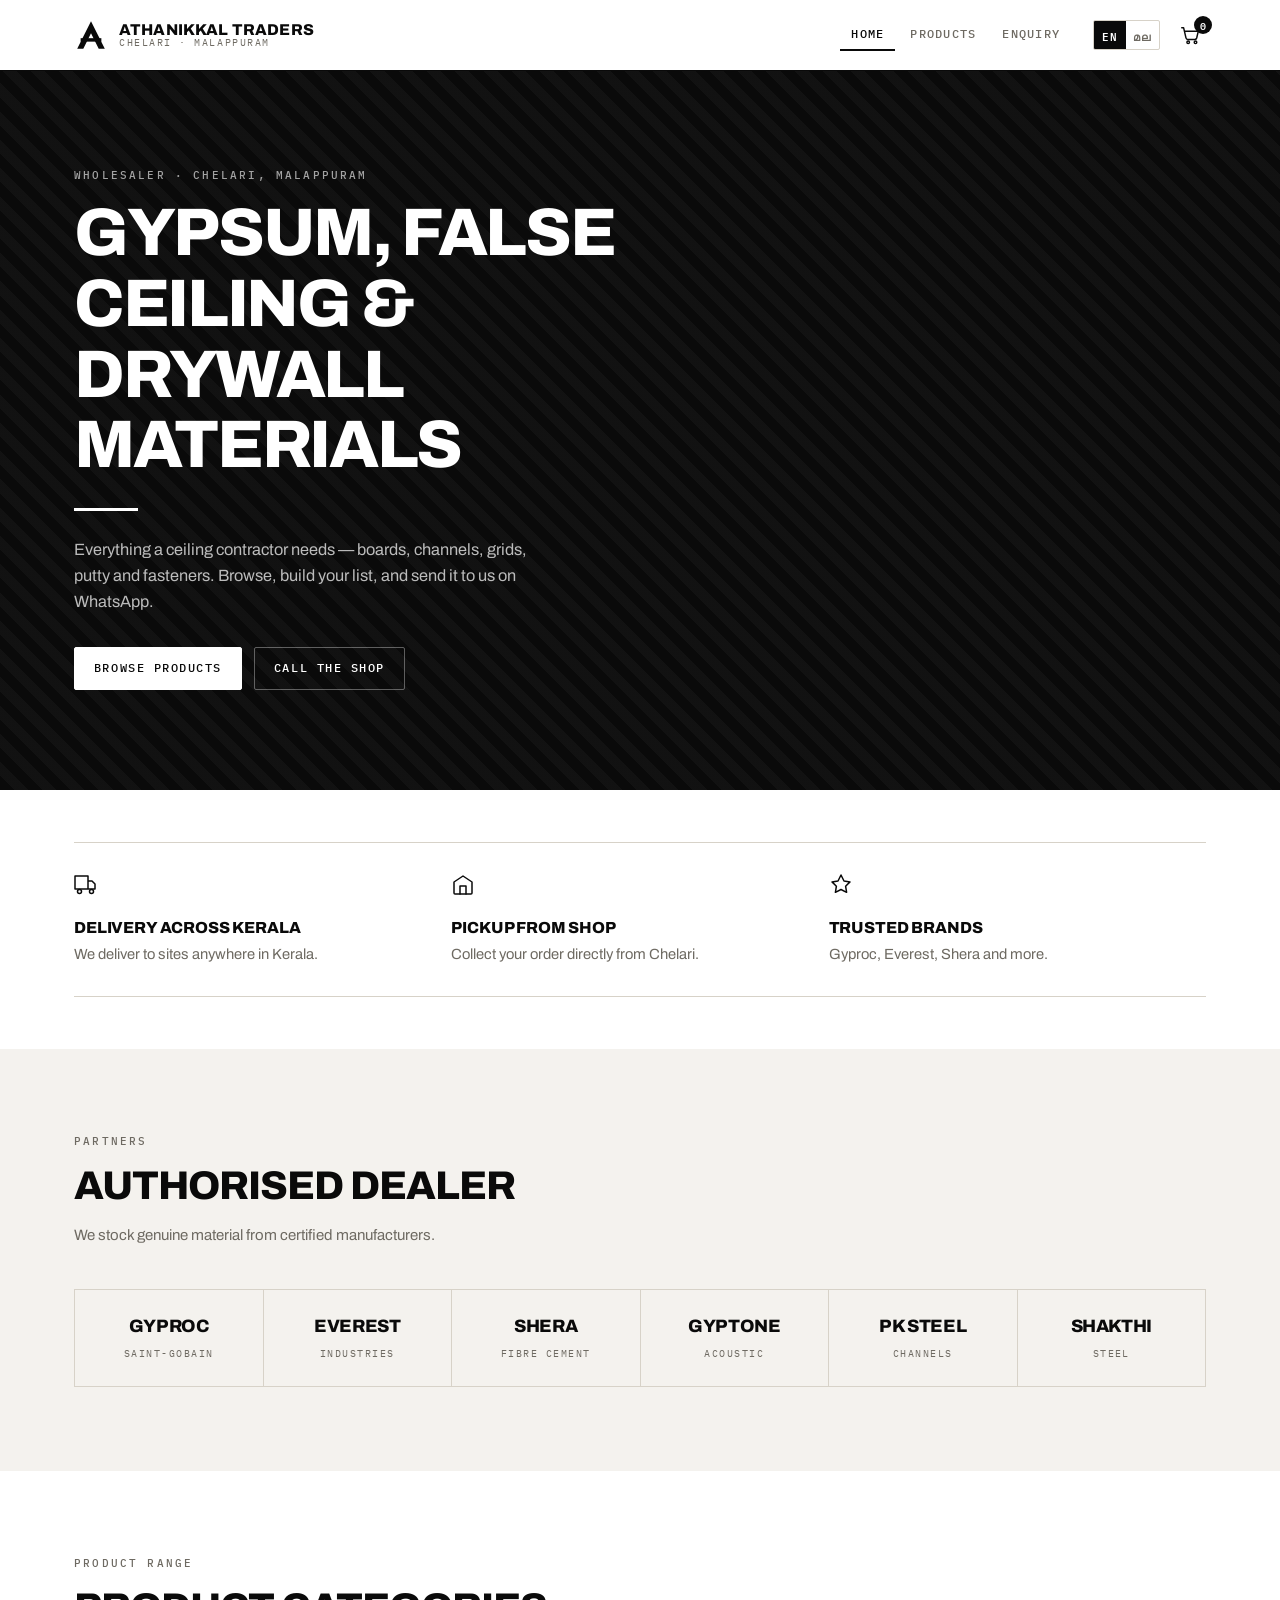
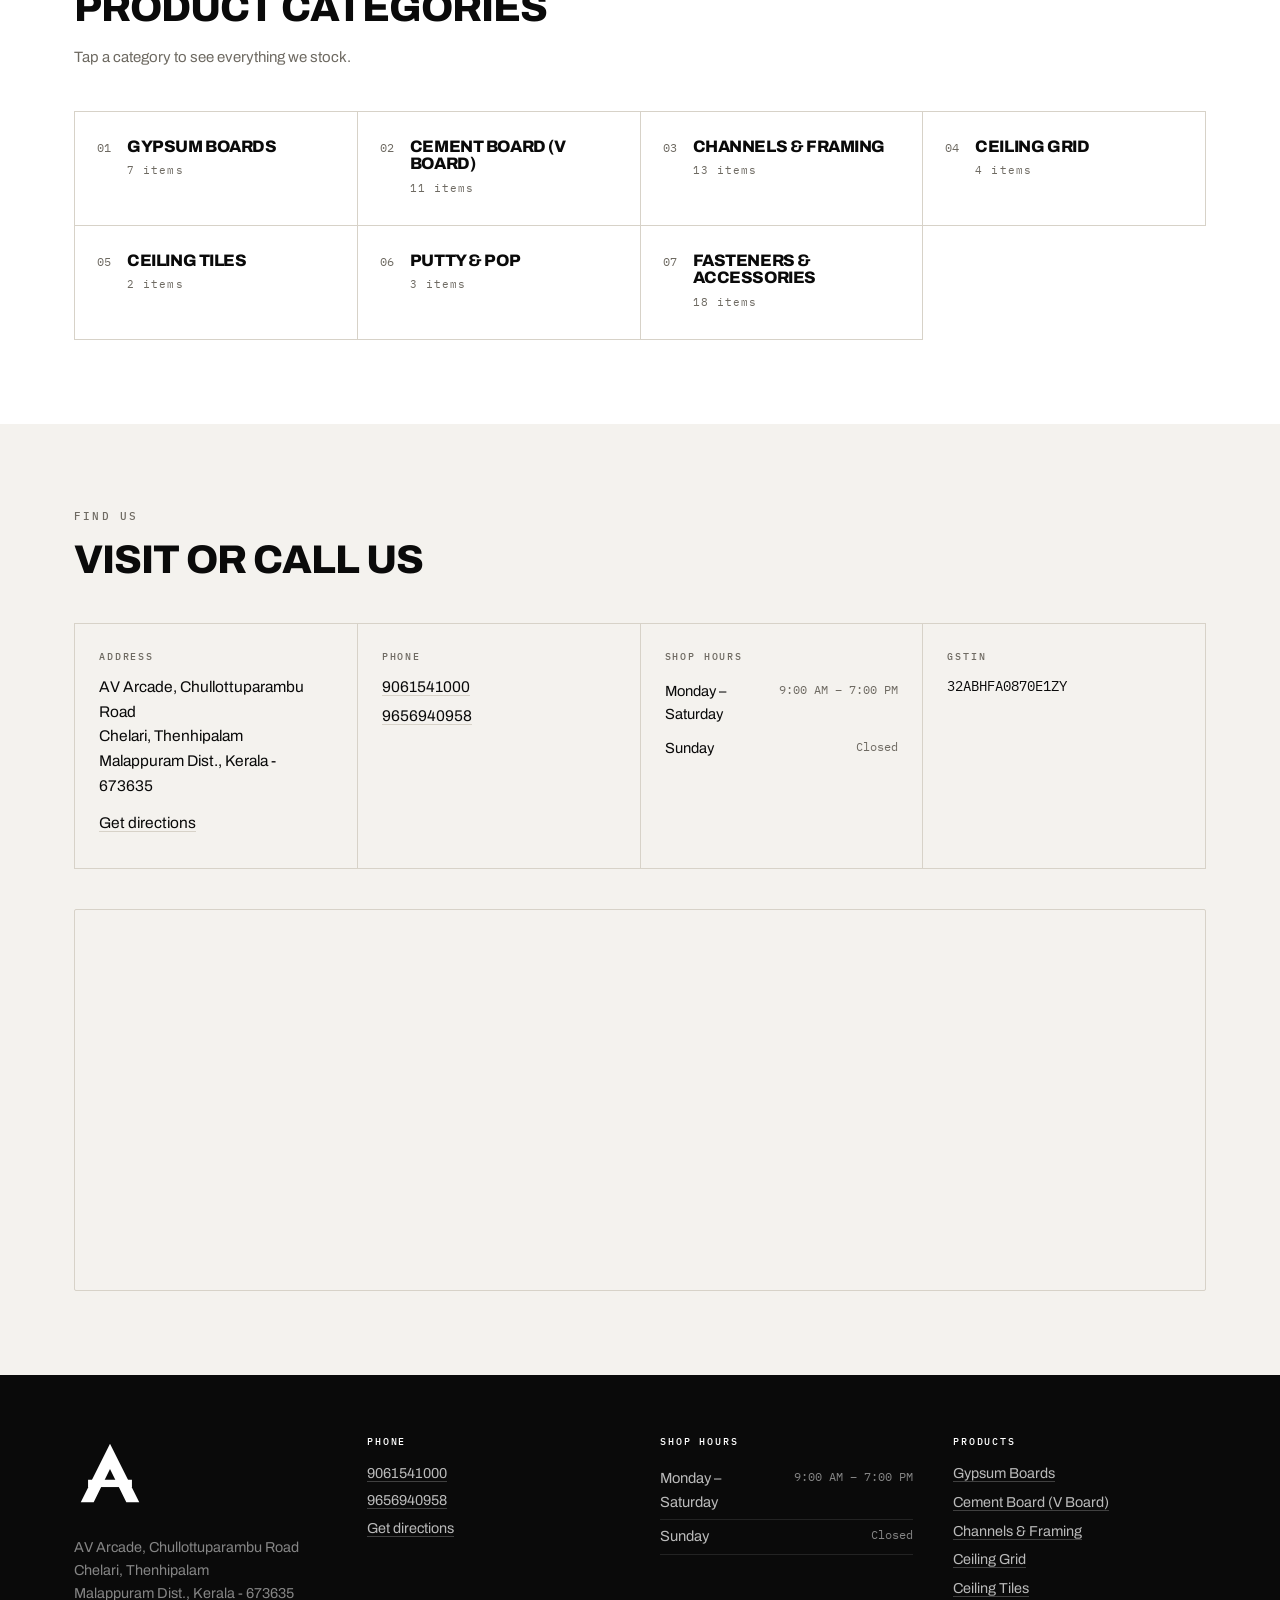
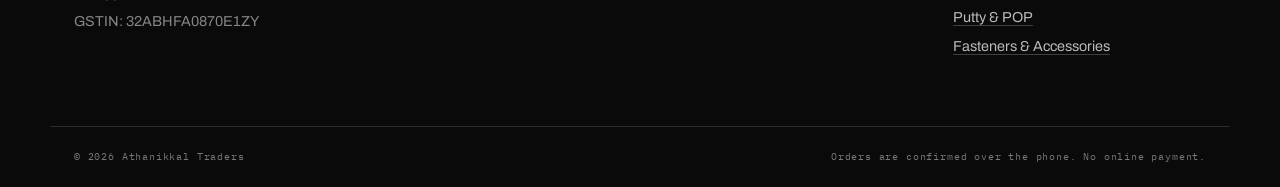
<file: index.html>
<!DOCTYPE html>
<html lang="en">
<head>
<meta charset="UTF-8">
<meta name="viewport" content="width=device-width, initial-scale=1">
<title>Athanikkal Traders — Gypsum, False Ceiling &amp; Drywall Materials, Chelari</title>
<meta name="description" content="Authorised dealer of Gyproc, Everest and Shera. Gypsum boards, cement boards, ceiling channels, grids, putty and fasteners in Chelari, Malappuram. Delivery across Kerala or pickup from shop.">
<link rel="canonical" href="https://anantha-web999.github.io/Athanikkal-Traders/">

<!-- Update these absolute URLs if the site moves to a custom domain. -->
<meta property="og:type" content="website">
<meta property="og:site_name" content="Athanikkal Traders">
<meta property="og:title" content="Athanikkal Traders — Gypsum &amp; False Ceiling Materials">
<meta property="og:description" content="Authorised dealer of Gyproc, Everest and Shera. Delivery across Kerala or pickup from our shop in Chelari, Malappuram.">
<meta property="og:url" content="https://anantha-web999.github.io/Athanikkal-Traders/">
<meta property="og:image" content="https://anantha-web999.github.io/Athanikkal-Traders/images/logo.png">
<meta property="og:locale" content="en_IN">
<meta name="twitter:card" content="summary_large_image">
<meta name="theme-color" content="#0a0a0a">

<link rel="icon" href="favicon.svg" type="image/svg+xml">
<link rel="apple-touch-icon" href="images/logo.png">

<link rel="preconnect" href="https://fonts.googleapis.com">
<link rel="preconnect" href="https://fonts.gstatic.com" crossorigin>
<link href="https://fonts.googleapis.com/css2?family=Archivo:wght@400;500;700;800&family=IBM+Plex+Mono:wght@400;500;600&family=Noto+Sans+Malayalam:wght@400;500;700&display=swap" rel="stylesheet">
<link rel="stylesheet" href="css/style.css">

<script type="application/ld+json">
{
  "@context": "https://schema.org",
  "@type": "HardwareStore",
  "name": "Athanikkal Traders",
  "description": "Wholesaler and authorised dealer of gypsum boards, cement boards, false ceiling channels, grids, putty and fasteners.",
  "image": "https://anantha-web999.github.io/Athanikkal-Traders/images/logo.png",
  "url": "https://anantha-web999.github.io/Athanikkal-Traders/",
  "telephone": "+919061541000",
  "address": {
    "@type": "PostalAddress",
    "streetAddress": "AV Arcade, Chullottuparambu Road",
    "addressLocality": "Chelari, Thenhipalam",
    "addressRegion": "Kerala",
    "postalCode": "673635",
    "addressCountry": "IN"
  },
  "areaServed": { "@type": "State", "name": "Kerala" },
  "openingHoursSpecification": [{
    "@type": "OpeningHoursSpecification",
    "dayOfWeek": ["Monday","Tuesday","Wednesday","Thursday","Friday","Saturday"],
    "opens": "09:00",
    "closes": "19:00"
  }]
}
</script>
</head>
<body data-page="home">

<header class="site-header" data-header>
  <!-- build:header -->
      <div class="wrap header-inner">
      <a class="brand" href="index.html">
        <svg class="brand-mark" viewBox="0 0 64 64" aria-hidden="true">
  <path d="M32 6 L58 58 L46.5 58 L32 28.5 L17.5 58 L6 58 Z"/>
  <rect x="12.5" y="38" width="39" height="6.5"/>
</svg>
        <span class="brand-text">
          <strong>Athanikkal Traders</strong>
          <small>Chelari &middot; Malappuram</small>
        </span>
      </a>

      <nav class="nav">
        <a href="index.html" class=" is-active" data-i18n="nav_home">Home</a>
        <a href="products.html" class="" data-i18n="nav_products">Products</a>
        <a href="cart.html" class="" data-i18n="nav_enquiry">Enquiry</a>
      </nav>

      <div class="header-actions">
        <div class="lang-switch">
          <button type="button" data-lang-btn="en">EN</button>
          <button type="button" data-lang-btn="ml">&#3374;&#3378;</button>
        </div>
        <a class="cart-link" href="cart.html" aria-label="Enquiry list">
          <svg viewBox="0 0 24 24" aria-hidden="true"><path d="M3 4h2l2.6 11.2a2 2 0 0 0 2 1.6h7.7a2 2 0 0 0 2-1.5L21 8H6"/><circle cx="10" cy="20" r="1.4"/><circle cx="18" cy="20" r="1.4"/></svg>
          <span class="cart-badge" data-cart-badge hidden>0</span>
        </a>
      </div>
    </div>
      <!-- /build:header -->
</header>

<main>
  <section class="hero">
    <div class="wrap">
      <span class="eyebrow" data-i18n="hero_tag">Wholesaler · Chelari, Malappuram</span>
      <h1 data-i18n="hero_title">Gypsum, False Ceiling &amp; Drywall Materials</h1>
      <div class="hero-rule"></div>
      <p data-i18n="hero_sub">Everything a ceiling contractor needs — boards, channels, grids, putty and fasteners. Browse, build your list, and send it to us on WhatsApp.</p>
      <div class="hero-actions">
        <a class="btn btn-invert" href="products.html" data-i18n="hero_browse">Browse Products</a>
        <a class="btn btn-onink" href="tel:+919061541000" data-i18n="hero_call">Call the Shop</a>
      </div>
    </div>
  </section>

  <section class="section-tight">
    <div class="wrap">
      <div class="features">
        <div class="feature">
          <svg viewBox="0 0 24 24"><path d="M1 3h13v13H1zM14 8h4l3 3v5h-7z"/><circle cx="5.5" cy="18.5" r="2"/><circle cx="17.5" cy="18.5" r="2"/></svg>
          <h3 data-i18n="feat_delivery_t">Delivery across Kerala</h3>
          <p data-i18n="feat_delivery_d">We deliver to sites anywhere in Kerala.</p>
        </div>
        <div class="feature">
          <svg viewBox="0 0 24 24"><path d="M3 9l9-6 9 6v11a1 1 0 0 1-1 1H4a1 1 0 0 1-1-1z"/><path d="M9 21v-8h6v8"/></svg>
          <h3 data-i18n="feat_pickup_t">Pickup from shop</h3>
          <p data-i18n="feat_pickup_d">Collect your order directly from Chelari.</p>
        </div>
        <div class="feature">
          <svg viewBox="0 0 24 24"><path d="M12 2l3 6 6 .9-4.4 4.3 1 6.1L12 16.5 6.4 19.3l1-6.1L3 8.9 9 8z"/></svg>
          <h3 data-i18n="feat_brands_t">Trusted brands</h3>
          <p data-i18n="feat_brands_d">Gyproc, Everest, Shera and more.</p>
        </div>
      </div>
    </div>
  </section>

  <section class="section section-alt">
    <div class="wrap">
      <div class="section-head">
        <span class="eyebrow" data-i18n="eyebrow_partners">Partners</span>
        <h2 data-i18n="brands_title">Authorised Dealer</h2>
        <p data-i18n="brands_sub">We stock genuine material from certified manufacturers.</p>
      </div>
      <ul class="brands">
        <li class="brand-chip"><strong>Gyproc</strong><span>Saint-Gobain</span></li>
        <li class="brand-chip"><strong>Everest</strong><span>Industries</span></li>
        <li class="brand-chip"><strong>Shera</strong><span>Fibre Cement</span></li>
        <li class="brand-chip"><strong>Gyptone</strong><span>Acoustic</span></li>
        <li class="brand-chip"><strong>PK Steel</strong><span>Channels</span></li>
        <li class="brand-chip"><strong>Shakthi</strong><span>Steel</span></li>
      </ul>
    </div>
  </section>

  <section class="section">
    <div class="wrap">
      <div class="section-head">
        <span class="eyebrow" data-i18n="eyebrow_range">Product Range</span>
        <h2 data-i18n="cat_title">Product Categories</h2>
        <p data-i18n="cat_sub">Tap a category to see everything we stock.</p>
      </div>
      <div class="cat-grid" data-cat-grid>
      <!-- build:categories -->
      <a class="cat-tile" href="products.html?cat=gypsum-board">
        <span class="idx">01</span>
        <span><h3 data-cat-name="gypsum-board">Gypsum Boards</h3>
        <span class="count">7 items</span></span>
      </a>
      <a class="cat-tile" href="products.html?cat=cement-board">
        <span class="idx">02</span>
        <span><h3 data-cat-name="cement-board">Cement Board (V Board)</h3>
        <span class="count">11 items</span></span>
      </a>
      <a class="cat-tile" href="products.html?cat=channel">
        <span class="idx">03</span>
        <span><h3 data-cat-name="channel">Channels &amp; Framing</h3>
        <span class="count">13 items</span></span>
      </a>
      <a class="cat-tile" href="products.html?cat=grid">
        <span class="idx">04</span>
        <span><h3 data-cat-name="grid">Ceiling Grid</h3>
        <span class="count">4 items</span></span>
      </a>
      <a class="cat-tile" href="products.html?cat=tile">
        <span class="idx">05</span>
        <span><h3 data-cat-name="tile">Ceiling Tiles</h3>
        <span class="count">2 items</span></span>
      </a>
      <a class="cat-tile" href="products.html?cat=putty">
        <span class="idx">06</span>
        <span><h3 data-cat-name="putty">Putty &amp; POP</h3>
        <span class="count">3 items</span></span>
      </a>
      <a class="cat-tile" href="products.html?cat=fastener">
        <span class="idx">07</span>
        <span><h3 data-cat-name="fastener">Fasteners &amp; Accessories</h3>
        <span class="count">18 items</span></span>
      </a>
      <!-- /build:categories -->
      </div>
    </div>
  </section>

  <section class="section section-alt">
    <div class="wrap">
      <div class="section-head">
        <span class="eyebrow" data-i18n="eyebrow_visit">Find Us</span>
        <h2 data-i18n="contact_title">Visit or Call Us</h2>
      </div>
      <div class="contact-grid">
        <div class="contact-card">
          <h3 data-i18n="addr_label">Address</h3>
          <p>AV Arcade, Chullottuparambu Road<br>Chelari, Thenhipalam<br>Malappuram Dist., Kerala - 673635</p>
          <p style="margin-top:12px"><a href="https://maps.google.com/?q=AV+Arcade+Chullottuparambu+Road+Chelari+Thenhipalam+Kerala+673635"
             target="_blank" rel="noopener" data-i18n="directions">Get directions</a></p>
        </div>
        <div class="contact-card">
          <h3 data-i18n="phone_label">Phone</h3>
          <p><a href="tel:+919061541000">9061541000</a></p>
          <p><a href="tel:+919656940958">9656940958</a></p>
        </div>
        <div class="contact-card">
          <h3 data-i18n="hours_label">Shop Hours</h3>
          <div class="hours" data-hours>
          <!-- build:hours -->
      <div class="hours-row"><span>Monday – Saturday</span><span class="hours-time">9:00 AM – 7:00 PM</span></div>
        <div class="hours-row"><span>Sunday</span><span class="hours-time">Closed</span></div>
      <!-- /build:hours -->
          </div>
        </div>
        <div class="contact-card">
          <h3 data-i18n="gstin_label">GSTIN</h3>
          <p style="font-family:var(--mono);font-size:.86rem">32ABHFA0870E1ZY</p>
        </div>
      </div>

      <div class="map-embed">
        <iframe
          title="Athanikkal Traders location"
          src="https://www.google.com/maps?q=AV%20Arcade%2C%20Chullottuparambu%20Road%2C%20Chelari%2C%20Thenhipalam%2C%20Malappuram%2C%20Kerala%20673635&output=embed"
          loading="lazy"
          referrerpolicy="no-referrer-when-downgrade"
          allowfullscreen></iframe>
      </div>
    </div>
  </section>
</main>

<footer class="site-footer" data-footer>
  <!-- build:footer -->
      <div class="wrap footer-inner">
      <div>
        <svg class="footer-logo" viewBox="0 0 64 64" aria-hidden="true">
  <path d="M32 6 L58 58 L46.5 58 L32 28.5 L17.5 58 L6 58 Z"/>
  <rect x="12.5" y="38" width="39" height="6.5"/>
</svg>
        <p class="muted">AV Arcade, Chullottuparambu Road<br>Chelari, Thenhipalam<br>Malappuram Dist., Kerala - 673635</p>
        <p class="muted"><span data-i18n="gstin_label">GSTIN</span>: 32ABHFA0870E1ZY</p>
      </div>
      <div>
        <h3 data-i18n="phone_label">Phone</h3>
        <p><a href="tel:+919061541000">9061541000</a></p>
        <p><a href="tel:+919656940958">9656940958</a></p>
        <p><a href="https://maps.google.com/?q=AV+Arcade+Chullottuparambu+Road+Chelari+Thenhipalam+Kerala+673635" target="_blank" rel="noopener" data-i18n="directions">Get directions</a></p>
      </div>
      <div>
        <h3 data-i18n="hours_label">Shop Hours</h3>
        <div class="footer-hours" data-footer-hours>
        <div class="hours-row"><span>Monday – Saturday</span><span class="hours-time">9:00 AM – 7:00 PM</span></div>
        <div class="hours-row"><span>Sunday</span><span class="hours-time">Closed</span></div>
        </div>
      </div>
      <div>
        <h3 data-i18n="nav_products">Products</h3>
        <ul class="footer-cats">
          <li><a href="products.html?cat=gypsum-board" data-cat-name="gypsum-board">Gypsum Boards</a></li>
          <li><a href="products.html?cat=cement-board" data-cat-name="cement-board">Cement Board (V Board)</a></li>
          <li><a href="products.html?cat=channel" data-cat-name="channel">Channels &amp; Framing</a></li>
          <li><a href="products.html?cat=grid" data-cat-name="grid">Ceiling Grid</a></li>
          <li><a href="products.html?cat=tile" data-cat-name="tile">Ceiling Tiles</a></li>
          <li><a href="products.html?cat=putty" data-cat-name="putty">Putty &amp; POP</a></li>
          <li><a href="products.html?cat=fastener" data-cat-name="fastener">Fasteners &amp; Accessories</a></li>
        </ul>
      </div>
    </div>
    <div class="wrap footer-base">
      <span>&copy; 2026 Athanikkal Traders</span>
      <span data-i18n="order_note">Orders are confirmed over the phone. No online payment.</span>
    </div>
      <!-- /build:footer -->
</footer>

<script src="js/products.js"></script>
<script src="js/i18n.js"></script>
<script src="js/cart.js"></script>
<script src="js/main.js"></script>
<script>
document.addEventListener('DOMContentLoaded', () => {
  renderHours(document.querySelector('[data-hours]'));

  const grid = document.querySelector('[data-cat-grid]');

  const paint = () => {
    grid.innerHTML = '';
    CATEGORIES.forEach((cat, i) => {
      const count = PRODUCTS.filter(p => p.cat === cat.id).length;
      const a = document.createElement('a');
      a.className = 'cat-tile';
      a.href = `products.html?cat=${cat.id}`;
      a.innerHTML = `<span class="idx">${String(i + 1).padStart(2, '0')}</span>
                     <span><h3>${tField(cat)}</h3>
                     <span class="count">${count} ${t('items_count')}</span></span>`;
      grid.append(a);
    });
  };

  document.addEventListener('langchange', paint);
  paint();
});
</script>
</body>
</html>
</file>
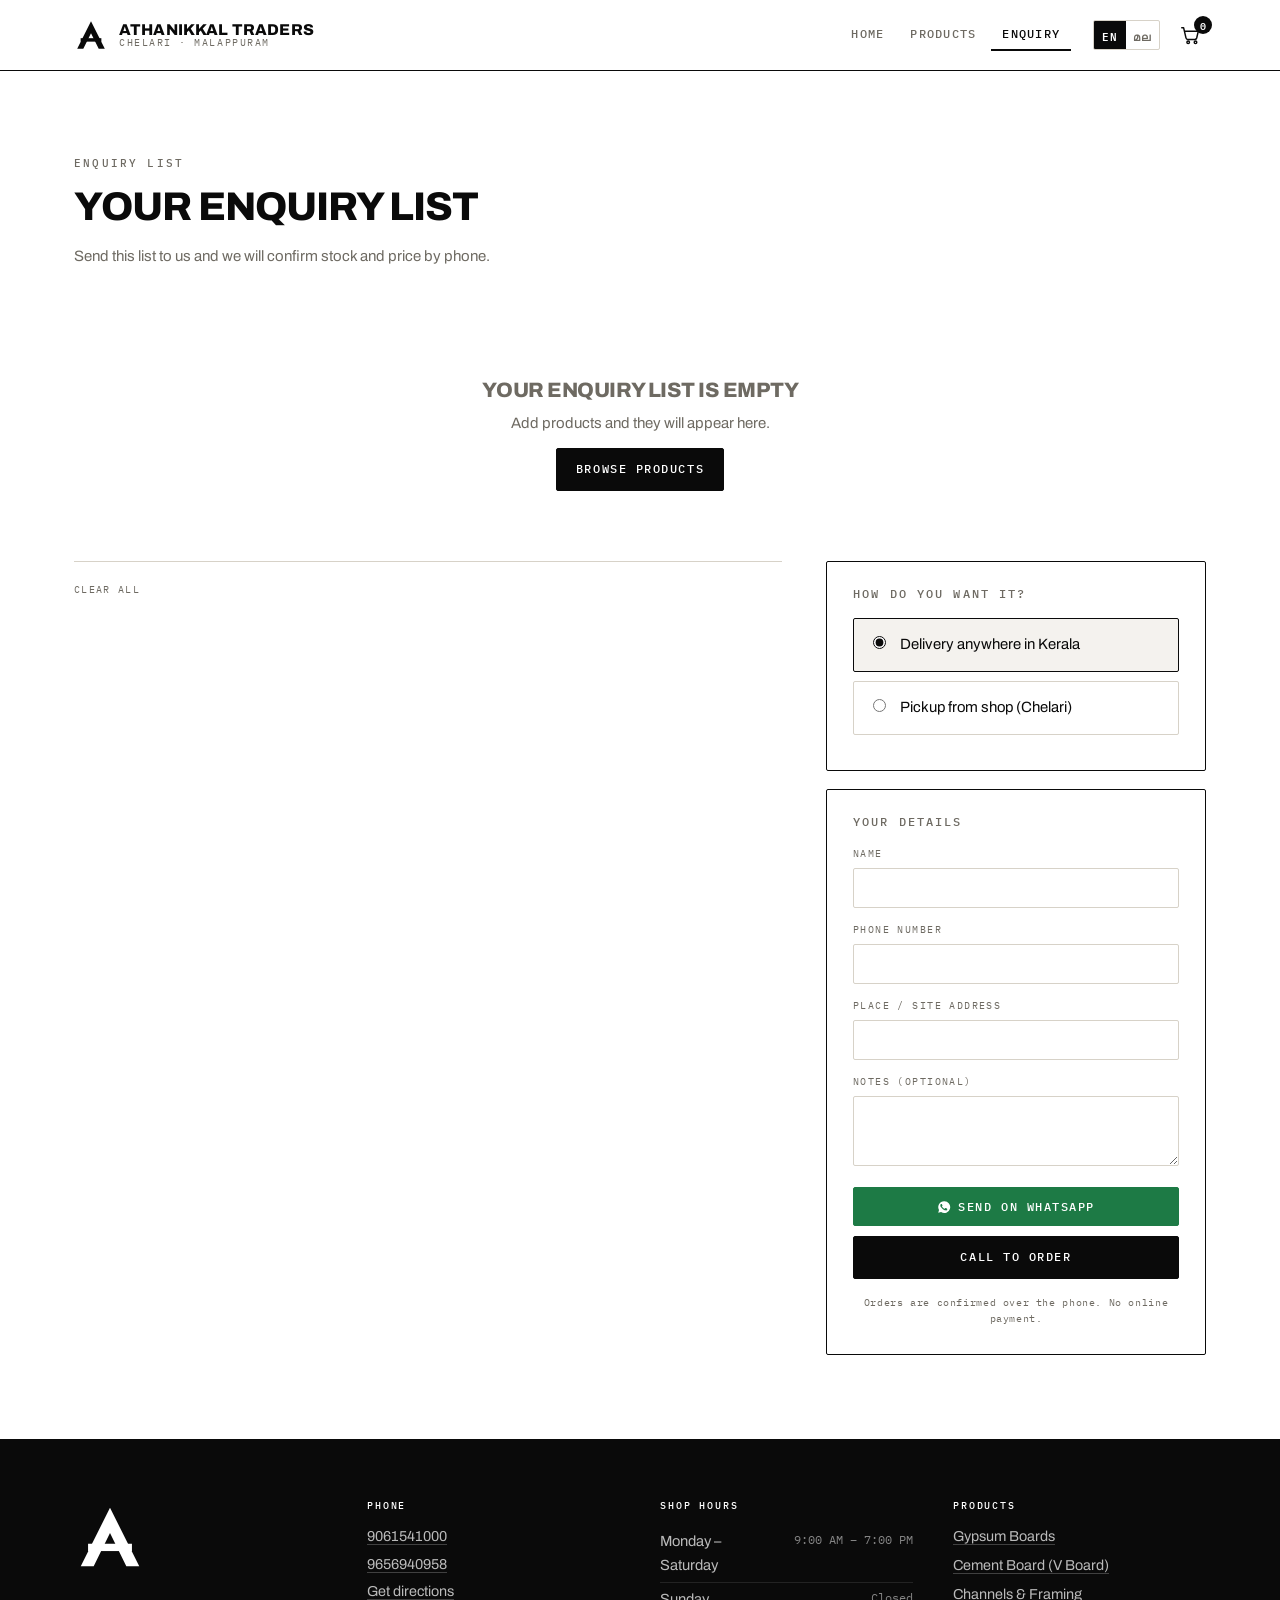
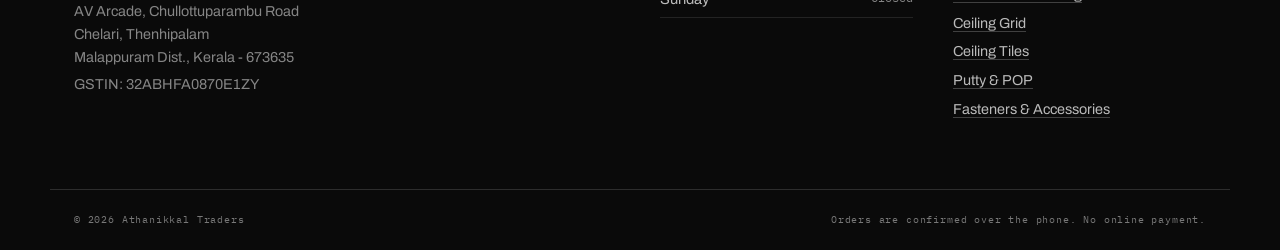
<file: cart.html>
<!DOCTYPE html>
<html lang="en">
<head>
<meta charset="UTF-8">
<meta name="viewport" content="width=device-width, initial-scale=1">
<title>Enquiry List — Athanikkal Traders</title>
<meta name="robots" content="noindex">
<meta name="theme-color" content="#0a0a0a">

<link rel="icon" href="favicon.svg" type="image/svg+xml">
<link rel="apple-touch-icon" href="images/logo.png">

<link rel="preconnect" href="https://fonts.googleapis.com">
<link rel="preconnect" href="https://fonts.gstatic.com" crossorigin>
<link href="https://fonts.googleapis.com/css2?family=Archivo:wght@400;500;700;800&family=IBM+Plex+Mono:wght@400;500;600&family=Noto+Sans+Malayalam:wght@400;500;700&display=swap" rel="stylesheet">
<link rel="stylesheet" href="css/style.css">
</head>
<body data-page="cart">

<header class="site-header" data-header>
  <!-- build:header -->
      <div class="wrap header-inner">
      <a class="brand" href="index.html">
        <svg class="brand-mark" viewBox="0 0 64 64" aria-hidden="true">
  <path d="M32 6 L58 58 L46.5 58 L32 28.5 L17.5 58 L6 58 Z"/>
  <rect x="12.5" y="38" width="39" height="6.5"/>
</svg>
        <span class="brand-text">
          <strong>Athanikkal Traders</strong>
          <small>Chelari &middot; Malappuram</small>
        </span>
      </a>

      <nav class="nav">
        <a href="index.html" class="" data-i18n="nav_home">Home</a>
        <a href="products.html" class="" data-i18n="nav_products">Products</a>
        <a href="cart.html" class=" is-active" data-i18n="nav_enquiry">Enquiry</a>
      </nav>

      <div class="header-actions">
        <div class="lang-switch">
          <button type="button" data-lang-btn="en">EN</button>
          <button type="button" data-lang-btn="ml">&#3374;&#3378;</button>
        </div>
        <a class="cart-link" href="cart.html" aria-label="Enquiry list">
          <svg viewBox="0 0 24 24" aria-hidden="true"><path d="M3 4h2l2.6 11.2a2 2 0 0 0 2 1.6h7.7a2 2 0 0 0 2-1.5L21 8H6"/><circle cx="10" cy="20" r="1.4"/><circle cx="18" cy="20" r="1.4"/></svg>
          <span class="cart-badge" data-cart-badge hidden>0</span>
        </a>
      </div>
    </div>
      <!-- /build:header -->
</header>

<main class="section">
  <div class="wrap">
    <div class="section-head">
      <span class="eyebrow" data-i18n="eyebrow_list"></span>
      <h2 data-i18n="enquiry_title"></h2>
      <p data-i18n="enquiry_sub"></p>
    </div>

    <div data-empty-state hidden>
      <div class="empty-msg">
        <h3 data-i18n="empty_title"></h3>
        <p data-i18n="empty_sub"></p>
        <a class="btn" href="products.html" data-i18n="empty_cta"></a>
      </div>
    </div>

    <div class="cart-layout" data-cart-layout hidden>
      <div>
        <div class="cart-items" data-cart-items></div>
        <p style="margin-top:14px">
          <button type="button" class="link-danger" data-clear data-i18n="clear_all"></button>
        </p>
      </div>

      <aside class="panel-sticky">
        <div class="panel">
          <h2 data-i18n="fulfil_title"></h2>
          <label class="opt">
            <input type="radio" name="fulfilment" value="delivery" checked>
            <span data-i18n="fulfil_delivery"></span>
          </label>
          <label class="opt">
            <input type="radio" name="fulfilment" value="pickup">
            <span data-i18n="fulfil_pickup"></span>
          </label>
        </div>

        <div class="panel">
          <h2 data-i18n="your_details"></h2>
          <p class="form-error" data-error hidden data-i18n="f_required"></p>

          <div class="field">
            <label for="f-name" data-i18n="f_name"></label>
            <input id="f-name" type="text" autocomplete="name">
          </div>
          <div class="field">
            <label for="f-phone" data-i18n="f_phone"></label>
            <input id="f-phone" type="tel" inputmode="tel" autocomplete="tel">
          </div>
          <div class="field" data-place-field>
            <label for="f-place" data-i18n="f_place"></label>
            <input id="f-place" type="text">
          </div>
          <div class="field">
            <label for="f-notes" data-i18n="f_notes"></label>
            <textarea id="f-notes"></textarea>
          </div>

          <button type="button" class="btn btn-wa btn-block" data-send-wa>
            <svg viewBox="0 0 24 24" style="fill:currentColor;stroke:none"><path d="M12 2a10 10 0 0 0-8.6 15l-1.3 4.7 4.8-1.3A10 10 0 1 0 12 2m5.8 14.2c-.2.7-1.4 1.3-2 1.4-.5.1-1.2.1-1.9-.1-.4-.1-1-.3-1.8-.6-3.1-1.3-5.1-4.4-5.3-4.6-.1-.2-1.2-1.6-1.2-3s.7-2.1 1-2.4c.2-.3.5-.3.7-.3h.5c.2 0 .4 0 .6.5l.8 2c.1.2.1.3 0 .5l-.3.5-.4.4c-.1.1-.3.3-.1.6.2.3.8 1.3 1.7 2.1 1.2 1 2.1 1.4 2.4 1.5.3.1.4.1.6-.1l.9-1c.2-.2.4-.2.6-.1l2 .9c.2.1.4.2.4.3.1.1.1.6-.1 1.3"/></svg>
            <span data-i18n="send_wa"></span>
          </button>

          <a class="btn btn-ghost btn-block" style="margin-top:10px" href="tel:+919061541000">
            <span data-i18n="call_now"></span>
          </a>

          <p class="panel-note" data-i18n="order_note"></p>
        </div>
      </aside>
    </div>
  </div>
</main>

<footer class="site-footer" data-footer>
  <!-- build:footer -->
      <div class="wrap footer-inner">
      <div>
        <svg class="footer-logo" viewBox="0 0 64 64" aria-hidden="true">
  <path d="M32 6 L58 58 L46.5 58 L32 28.5 L17.5 58 L6 58 Z"/>
  <rect x="12.5" y="38" width="39" height="6.5"/>
</svg>
        <p class="muted">AV Arcade, Chullottuparambu Road<br>Chelari, Thenhipalam<br>Malappuram Dist., Kerala - 673635</p>
        <p class="muted"><span data-i18n="gstin_label">GSTIN</span>: 32ABHFA0870E1ZY</p>
      </div>
      <div>
        <h3 data-i18n="phone_label">Phone</h3>
        <p><a href="tel:+919061541000">9061541000</a></p>
        <p><a href="tel:+919656940958">9656940958</a></p>
        <p><a href="https://maps.google.com/?q=AV+Arcade+Chullottuparambu+Road+Chelari+Thenhipalam+Kerala+673635" target="_blank" rel="noopener" data-i18n="directions">Get directions</a></p>
      </div>
      <div>
        <h3 data-i18n="hours_label">Shop Hours</h3>
        <div class="footer-hours" data-footer-hours>
        <div class="hours-row"><span>Monday – Saturday</span><span class="hours-time">9:00 AM – 7:00 PM</span></div>
        <div class="hours-row"><span>Sunday</span><span class="hours-time">Closed</span></div>
        </div>
      </div>
      <div>
        <h3 data-i18n="nav_products">Products</h3>
        <ul class="footer-cats">
          <li><a href="products.html?cat=gypsum-board" data-cat-name="gypsum-board">Gypsum Boards</a></li>
          <li><a href="products.html?cat=cement-board" data-cat-name="cement-board">Cement Board (V Board)</a></li>
          <li><a href="products.html?cat=channel" data-cat-name="channel">Channels &amp; Framing</a></li>
          <li><a href="products.html?cat=grid" data-cat-name="grid">Ceiling Grid</a></li>
          <li><a href="products.html?cat=tile" data-cat-name="tile">Ceiling Tiles</a></li>
          <li><a href="products.html?cat=putty" data-cat-name="putty">Putty &amp; POP</a></li>
          <li><a href="products.html?cat=fastener" data-cat-name="fastener">Fasteners &amp; Accessories</a></li>
        </ul>
      </div>
    </div>
    <div class="wrap footer-base">
      <span>&copy; 2026 Athanikkal Traders</span>
      <span data-i18n="order_note">Orders are confirmed over the phone. No online payment.</span>
    </div>
      <!-- /build:footer -->
</footer>

<script src="js/products.js"></script>
<script src="js/i18n.js"></script>
<script src="js/cart.js"></script>
<script src="js/main.js"></script>
<script>
document.addEventListener('DOMContentLoaded', () => {
  const layout     = document.querySelector('[data-cart-layout]');
  const emptyState = document.querySelector('[data-empty-state]');
  const list       = document.querySelector('[data-cart-items]');
  const errorBox   = document.querySelector('[data-error]');
  const placeField = document.querySelector('[data-place-field]');

  function currentFulfilment() {
    return document.querySelector('input[name="fulfilment"]:checked').value;
  }

  function paint() {
    const items = readCart();
    const isEmpty = items.length === 0;
    layout.hidden = isEmpty;
    emptyState.hidden = !isEmpty;
    if (isEmpty) return;

    list.innerHTML = '';
    items.forEach(item => {
      const p = getProduct(item.id);
      if (!p) return;

      const row = document.createElement('div');
      row.className = 'cart-row';
      row.append(thumb(p));

      const info = document.createElement('div');
      const title = document.createElement('h3');
      title.textContent = [p.brand, tField(p)].filter(Boolean).join(' ');
      info.append(title);
      if (p.spec) {
        const meta = document.createElement('div');
        meta.className = 'meta';
        meta.textContent = p.spec;
        info.append(meta);
      }
      row.append(info);

      const controls = document.createElement('div');
      controls.className = 'cart-controls';

      const stepper = document.createElement('div');
      stepper.className = 'stepper';

      const minus = document.createElement('button');
      minus.type = 'button';
      minus.textContent = '−';
      minus.addEventListener('click', () => setQty(p.id, item.qty - 1));

      const input = document.createElement('input');
      input.type = 'number';
      input.min = '1';
      input.value = item.qty;
      input.addEventListener('change', () => {
        const n = parseInt(input.value, 10);
        setQty(p.id, Number.isFinite(n) && n > 0 ? n : 1);
      });

      const plus = document.createElement('button');
      plus.type = 'button';
      plus.textContent = '+';
      plus.addEventListener('click', () => setQty(p.id, item.qty + 1));

      stepper.append(minus, input, plus);

      const unit = document.createElement('div');
      unit.className = 'meta';
      unit.textContent = t('unit_' + p.unit);

      const remove = document.createElement('button');
      remove.type = 'button';
      remove.className = 'link-danger';
      remove.textContent = t('remove');
      remove.addEventListener('click', () => removeFromCart(p.id));

      controls.append(stepper, unit, remove);
      row.append(controls);
      list.append(row);
    });
  }

  function syncPlaceField() {
    placeField.hidden = currentFulfilment() === 'pickup';
  }

  document.querySelectorAll('input[name="fulfilment"]').forEach(radio => {
    radio.addEventListener('change', syncPlaceField);
  });

  document.querySelector('[data-clear]').addEventListener('click', clearCart);

  document.querySelector('[data-send-wa]').addEventListener('click', () => {
    const details = {
      fulfilment: currentFulfilment(),
      name:  document.getElementById('f-name').value.trim(),
      phone: document.getElementById('f-phone').value.trim(),
      place: document.getElementById('f-place').value.trim(),
      notes: document.getElementById('f-notes').value.trim()
    };

    if (!details.name || !details.phone) {
      errorBox.hidden = false;
      document.getElementById('f-name').focus();
      return;
    }
    errorBox.hidden = true;
    window.open(whatsappLink(details), '_blank', 'noopener');
  });

  document.addEventListener('cartchange', paint);
  document.addEventListener('langchange', paint);
  syncPlaceField();
  paint();
});
</script>
</body>
</html>
</file>
<file: css/style.css>
/* Athanikkal Traders — monochrome industrial system derived from the logo.
   Black and warm paper only. Green appears once, on the WhatsApp action. */

:root {
  --ink: #0a0a0a;
  --ink-2: #26241f;
  --paper: #ffffff;
  --paper-2: #f4f2ee;
  --paper-3: #e9e5de;
  --line: #d7d2c8;
  --muted: #6e6a62;
  --wa: #1d7a45;
  --wa-2: #166237;
  --r: 2px;
  --wrap: 1180px;
  --sans: "Archivo", "Segoe UI", system-ui, sans-serif;
  --mono: "IBM Plex Mono", ui-monospace, "Cascadia Mono", Consolas, monospace;
  --mal: "Noto Sans Malayalam", "Manjari", sans-serif;
}

* { box-sizing: border-box; }
html { scroll-behavior: smooth; }

body {
  margin: 0;
  background: var(--paper);
  color: var(--ink);
  font-family: var(--sans);
  font-size: 15px;
  line-height: 1.6;
  -webkit-font-smoothing: antialiased;
  -webkit-text-size-adjust: 100%;
}

html[data-lang="ml"] body { font-family: var(--mal); }
html[data-lang="ml"] .eyebrow { letter-spacing: .06em; }

img { max-width: 100%; display: block; }
a { color: inherit; text-decoration: none; }
p { margin: 0 0 .9em; }
ul { margin: 0; padding: 0; list-style: none; }

h1, h2, h3 {
  margin: 0 0 .4em;
  font-weight: 800;
  letter-spacing: -.025em;
  line-height: 1.05;
}

.wrap { width: 100%; max-width: var(--wrap); margin-inline: auto; padding-inline: 24px; }
.muted { color: var(--muted); }

.eyebrow {
  display: block;
  margin-bottom: 14px;
  font-family: var(--mono);
  font-size: .68rem;
  font-weight: 500;
  letter-spacing: .2em;
  text-transform: uppercase;
  color: var(--muted);
}

/* ---------- Buttons ---------- */
.btn {
  display: inline-flex;
  align-items: center;
  justify-content: center;
  gap: .6em;
  padding: .92em 1.6em;
  border: 1px solid var(--ink);
  border-radius: var(--r);
  background: var(--ink);
  color: var(--paper);
  font-family: var(--mono);
  font-size: .74rem;
  font-weight: 500;
  letter-spacing: .13em;
  text-transform: uppercase;
  cursor: pointer;
  transition: background .18s ease, color .18s ease, border-color .18s ease;
}
html[data-lang="ml"] .btn { font-family: var(--mal); letter-spacing: .02em; font-size: .86rem; }

.btn:hover { background: var(--ink-2); border-color: var(--ink-2); }

.btn-outline { background: transparent; color: var(--ink); }
.btn-outline:hover { background: var(--ink); color: var(--paper); }

.btn-invert { background: var(--paper); border-color: var(--paper); color: var(--ink); }
.btn-invert:hover { background: transparent; color: var(--paper); }

.btn-onink { background: transparent; border-color: rgba(255,255,255,.34); color: var(--paper); }
.btn-onink:hover { background: var(--paper); border-color: var(--paper); color: var(--ink); }

.btn-wa { background: var(--wa); border-color: var(--wa); }
.btn-wa:hover { background: var(--wa-2); border-color: var(--wa-2); }

.btn-block { width: 100%; }
.btn svg { width: 1.2em; height: 1.2em; }

/* ---------- Header ---------- */
.site-header {
  position: sticky;
  top: 0;
  z-index: 50;
  background: var(--paper);
  border-bottom: 1px solid var(--ink);
}
.header-inner { display: flex; align-items: center; gap: 22px; min-height: 70px; }

.brand { display: flex; align-items: center; gap: 11px; margin-right: auto; }
.brand-mark { width: 34px; height: 34px; flex: none; fill: var(--ink); }
.brand-text { display: flex; flex-direction: column; line-height: 1.1; }
.brand-text strong {
  font-size: .98rem;
  font-weight: 800;
  letter-spacing: .01em;
  text-transform: uppercase;
}
.brand-text small {
  font-family: var(--mono);
  font-size: .6rem;
  letter-spacing: .16em;
  text-transform: uppercase;
  color: var(--muted);
}

.nav { display: flex; gap: 4px; }
.nav a {
  padding: .5em .95em;
  font-family: var(--mono);
  font-size: .72rem;
  font-weight: 500;
  letter-spacing: .11em;
  text-transform: uppercase;
  color: var(--muted);
  border-bottom: 2px solid transparent;
  transition: color .15s, border-color .15s;
}
html[data-lang="ml"] .nav a { font-family: var(--mal); letter-spacing: 0; font-size: .86rem; }
.nav a:hover { color: var(--ink); }
.nav a.is-active { color: var(--ink); border-bottom-color: var(--ink); }

.header-actions { display: flex; align-items: center; gap: 14px; }

.lang-switch { display: flex; border: 1px solid var(--line); border-radius: var(--r); overflow: hidden; }
.lang-switch button {
  padding: .44em .72em;
  border: 0;
  background: transparent;
  font-family: var(--mono);
  font-size: .68rem;
  font-weight: 600;
  letter-spacing: .08em;
  color: var(--muted);
  cursor: pointer;
  transition: background .15s, color .15s;
}
.lang-switch button:hover { color: var(--ink); }
.lang-switch button.is-active { background: var(--ink); color: var(--paper); }

.cart-link { position: relative; display: grid; place-items: center; padding: 5px; }
.cart-link svg { width: 22px; height: 22px; fill: none; stroke: var(--ink); stroke-width: 1.6; stroke-linecap: round; stroke-linejoin: round; }
.cart-badge {
  position: absolute;
  top: -3px; right: -6px;
  min-width: 18px; height: 18px;
  display: grid; place-items: center;
  padding: 0 5px;
  border-radius: 9px;
  background: var(--ink);
  color: var(--paper);
  font-family: var(--mono);
  font-size: .63rem;
  font-weight: 600;
}

/* ---------- Hero ---------- */
.hero {
  position: relative;
  background: var(--ink);
  color: var(--paper);
  padding: 96px 0 100px;
  overflow: hidden;
}
/* Diagonal hatch echoes the stripe detail inside the logo's A. */
.hero::before {
  content: "";
  position: absolute;
  inset: 0;
  background: repeating-linear-gradient(45deg, transparent 0 10px, rgba(255,255,255,.03) 10px 20px);
  pointer-events: none;
}
.hero .wrap { position: relative; }
.hero .eyebrow { color: rgba(255,255,255,.62); }
.hero h1 {
  max-width: 15ch;
  font-size: clamp(2.3rem, 6.2vw, 4.2rem);
  letter-spacing: -.035em;
  text-transform: uppercase;
}
.hero-rule { width: 64px; height: 3px; margin: 26px 0; background: var(--paper); }
.hero p { max-width: 52ch; color: rgba(255,255,255,.72); font-size: 1.02rem; }
.hero-actions { display: flex; flex-wrap: wrap; gap: 12px; margin-top: 32px; }

/* ---------- Sections ---------- */
.section { padding: 84px 0; }
.section-tight { padding: 52px 0; }
.section-alt { background: var(--paper-2); }
.section-head { margin-bottom: 42px; max-width: 62ch; }
.section-head h2 { font-size: clamp(1.6rem, 3.6vw, 2.5rem); text-transform: uppercase; }
.section-head p { margin: 0; color: var(--muted); }

/* ---------- Dealer masthead ---------- */
.brands { display: flex; flex-wrap: wrap; border-top: 1px solid var(--line); border-left: 1px solid var(--line); }
.brand-chip {
  flex: 1 1 165px;
  padding: 22px 18px;
  border-right: 1px solid var(--line);
  border-bottom: 1px solid var(--line);
  text-align: center;
}
.brand-chip strong {
  display: block;
  font-size: 1.12rem;
  font-weight: 800;
  letter-spacing: -.02em;
  text-transform: uppercase;
}
.brand-chip span {
  font-family: var(--mono);
  font-size: .61rem;
  letter-spacing: .15em;
  text-transform: uppercase;
  color: var(--muted);
}

/* ---------- Feature rows ---------- */
.features { display: grid; grid-template-columns: repeat(auto-fit, minmax(240px, 1fr)); gap: 0; border-top: 1px solid var(--line); }
.feature { padding: 30px 26px 30px 0; border-bottom: 1px solid var(--line); }
.feature svg { width: 24px; height: 24px; margin-bottom: 16px; fill: none; stroke: var(--ink); stroke-width: 1.5; stroke-linecap: round; stroke-linejoin: round; }
.feature h3 { font-size: 1rem; text-transform: uppercase; letter-spacing: -.01em; }
.feature p { margin: 0; color: var(--muted); font-size: .92rem; }

/* ---------- Category index ---------- */
.cat-grid {
  display: grid;
  grid-template-columns: repeat(auto-fill, minmax(268px, 1fr));
  border-top: 1px solid var(--line);
  border-left: 1px solid var(--line);
}
.cat-tile {
  display: flex;
  align-items: baseline;
  gap: 16px;
  padding: 26px 22px;
  border-right: 1px solid var(--line);
  border-bottom: 1px solid var(--line);
  background: var(--paper);
  transition: background .18s ease, color .18s ease;
}
.cat-tile .idx { font-family: var(--mono); font-size: .72rem; color: var(--muted); transition: color .18s; }
.cat-tile h3 { margin: 0 0 2px; font-size: 1.04rem; text-transform: uppercase; }
.cat-tile .count { font-family: var(--mono); font-size: .68rem; letter-spacing: .1em; color: var(--muted); transition: color .18s; }
.cat-tile:hover { background: var(--ink); color: var(--paper); }
.cat-tile:hover .idx, .cat-tile:hover .count { color: rgba(255,255,255,.6); }

/* ---------- Toolbar ---------- */
.toolbar { margin-bottom: 18px; }
.search {
  width: 100%;
  max-width: 430px;
  padding: .85em 1em;
  border: 1px solid var(--line);
  border-radius: var(--r);
  background: var(--paper);
  font-family: var(--sans);
  font-size: .95rem;
}
.search:focus { outline: none; border-color: var(--ink); }

.chips { display: flex; flex-wrap: wrap; gap: 0; margin-bottom: 34px; border-bottom: 1px solid var(--line); }
.chip {
  padding: .8em 1.15em;
  border: 0;
  border-bottom: 2px solid transparent;
  margin-bottom: -1px;
  background: transparent;
  font-family: var(--mono);
  font-size: .71rem;
  font-weight: 500;
  letter-spacing: .1em;
  text-transform: uppercase;
  color: var(--muted);
  cursor: pointer;
  transition: color .15s, border-color .15s;
}
html[data-lang="ml"] .chip { font-family: var(--mal); letter-spacing: 0; font-size: .86rem; }
.chip:hover { color: var(--ink); }
.chip.is-active { color: var(--ink); border-bottom-color: var(--ink); }

/* ---------- Product grid ---------- */
.grid { display: grid; grid-template-columns: repeat(auto-fill, minmax(228px, 1fr)); gap: 20px; }

.card {
  display: flex;
  flex-direction: column;
  background: var(--paper);
  border: 1px solid var(--line);
  border-radius: var(--r);
  overflow: hidden;
  transition: border-color .18s ease;
}
.card:hover { border-color: var(--ink); }

.thumb {
  position: relative;
  aspect-ratio: 4 / 3;
  display: grid;
  place-items: center;
  background: #46433e;
  overflow: hidden;
}
.thumb::after {
  content: "";
  position: absolute;
  inset: 0;
  background: repeating-linear-gradient(45deg, transparent 0 7px, rgba(255,255,255,.035) 7px 14px);
}
.thumb img { position: absolute; inset: 0; z-index: 2; width: 100%; height: 100%; object-fit: cover; transition: transform .4s ease; }
.card:hover .thumb img { transform: scale(1.04); }
.thumb-fallback {
  position: relative;
  padding: 0 14px;
  font-family: var(--mono);
  font-size: .66rem;
  font-weight: 500;
  letter-spacing: .17em;
  text-transform: uppercase;
  text-align: center;
  color: rgba(255,255,255,.82);
}
.thumb[data-cat="gypsum-board"] { background: #3d3a35; }
.thumb[data-cat="cement-board"] { background: #4a4741; }
.thumb[data-cat="channel"]      { background: #55514a; }
.thumb[data-cat="grid"]         { background: #5f5b53; }
.thumb[data-cat="tile"]         { background: #6a665d; }
.thumb[data-cat="putty"]        { background: #514d46; }
.thumb[data-cat="fastener"]     { background: #45423d; }

.card-body { display: flex; flex-direction: column; flex: 1; padding: 16px; }
.card-brand {
  font-family: var(--mono);
  font-size: .62rem;
  font-weight: 500;
  letter-spacing: .17em;
  text-transform: uppercase;
  color: var(--muted);
}
.card-title { margin: 5px 0 6px; font-size: 1rem; font-weight: 700; letter-spacing: -.015em; }
.card-spec { margin: 0; font-family: var(--mono); font-size: .74rem; color: var(--muted); }
.card-price {
  margin: 12px 0 14px;
  padding-top: 12px;
  border-top: 1px solid var(--line);
  font-family: var(--mono);
  font-size: .66rem;
  letter-spacing: .07em;
  text-transform: uppercase;
  color: var(--ink);
}
html[data-lang="ml"] .card-price, html[data-lang="ml"] .card-spec { font-family: var(--mal); letter-spacing: 0; font-size: .82rem; }
.btn-add { margin-top: auto; padding: .78em 1em; background: transparent; color: var(--ink); }
.btn-add:hover { background: var(--ink); color: var(--paper); }
.btn-add.is-added { background: var(--ink); color: var(--paper); }

.empty-msg { padding: 70px 0; text-align: center; color: var(--muted); }
.empty-msg h3 { font-size: 1.3rem; text-transform: uppercase; }

/* ---------- Enquiry ---------- */
.cart-layout { display: grid; grid-template-columns: 1fr 380px; gap: 44px; align-items: start; }

.cart-items { border-top: 1px solid var(--line); }
.cart-row {
  display: grid;
  grid-template-columns: 82px 1fr auto;
  gap: 18px;
  align-items: center;
  padding: 18px 0;
  border-bottom: 1px solid var(--line);
}
.cart-row .thumb { aspect-ratio: 1; border-radius: var(--r); }
.cart-row .thumb-fallback { font-size: .52rem; letter-spacing: .1em; }
.cart-row h3 { margin: 0 0 3px; font-size: 1rem; font-weight: 700; }
.cart-row .meta { font-family: var(--mono); font-size: .72rem; letter-spacing: .06em; color: var(--muted); }
.cart-controls { display: flex; flex-direction: column; align-items: flex-end; gap: 9px; }

.stepper { display: flex; align-items: center; border: 1px solid var(--line); border-radius: var(--r); }
.stepper button {
  width: 34px; height: 34px;
  border: 0;
  background: transparent;
  font-family: var(--mono);
  font-size: 1.05rem;
  color: var(--ink);
  cursor: pointer;
  transition: background .15s;
}
.stepper button:hover { background: var(--paper-2); }
.stepper input {
  width: 48px; height: 34px;
  border: 0;
  border-inline: 1px solid var(--line);
  background: transparent;
  text-align: center;
  font-family: var(--mono);
  font-size: .86rem;
  font-weight: 600;
  -moz-appearance: textfield;
}
.stepper input::-webkit-outer-spin-button,
.stepper input::-webkit-inner-spin-button { -webkit-appearance: none; margin: 0; }

.link-danger {
  background: none; border: 0; padding: 0;
  font-family: var(--mono);
  font-size: .64rem;
  letter-spacing: .13em;
  text-transform: uppercase;
  color: var(--muted);
  cursor: pointer;
  transition: color .15s;
}
.link-danger:hover { color: var(--ink); text-decoration: underline; }

.panel { padding: 26px; border: 1px solid var(--ink); border-radius: var(--r); background: var(--paper); }
.panel + .panel { margin-top: 18px; }
.panel h2 { font-size: .74rem; font-family: var(--mono); font-weight: 500; letter-spacing: .18em; text-transform: uppercase; color: var(--muted); margin-bottom: 18px; }
html[data-lang="ml"] .panel h2 { font-family: var(--mal); letter-spacing: .04em; font-size: .9rem; }
.panel-sticky { position: sticky; top: 92px; }

.opt {
  display: flex;
  align-items: flex-start;
  gap: 11px;
  padding: 14px;
  margin-bottom: 9px;
  border: 1px solid var(--line);
  border-radius: var(--r);
  cursor: pointer;
  transition: border-color .15s, background .15s;
}
.opt:has(input:checked) { border-color: var(--ink); background: var(--paper-2); }
.opt input { margin-top: 3px; accent-color: var(--ink); }
.opt span { font-size: .93rem; }

.field { margin-bottom: 14px; }
.field label {
  display: block;
  margin-bottom: 6px;
  font-family: var(--mono);
  font-size: .63rem;
  letter-spacing: .14em;
  text-transform: uppercase;
  color: var(--muted);
}
html[data-lang="ml"] .field label { font-family: var(--mal); letter-spacing: .02em; font-size: .82rem; }
.field input, .field textarea {
  width: 100%;
  padding: .72em .85em;
  border: 1px solid var(--line);
  border-radius: var(--r);
  background: var(--paper);
  font-family: var(--sans);
  font-size: .95rem;
}
.field input:focus, .field textarea:focus { outline: none; border-color: var(--ink); }
.field textarea { resize: vertical; min-height: 70px; }

.form-error {
  margin: 0 0 14px;
  padding: .7em .9em;
  border: 1px solid var(--ink);
  border-radius: var(--r);
  background: var(--paper-2);
  font-size: .86rem;
}
.panel-note { margin: 16px 0 0; font-family: var(--mono); font-size: .64rem; letter-spacing: .06em; color: var(--muted); text-align: center; line-height: 1.6; }
html[data-lang="ml"] .panel-note { font-family: var(--mal); letter-spacing: 0; font-size: .8rem; }

/* ---------- Contact ---------- */
.contact-grid { display: grid; grid-template-columns: repeat(auto-fit, minmax(240px, 1fr)); border-top: 1px solid var(--line); border-left: 1px solid var(--line); }
.contact-card { padding: 28px 24px; border-right: 1px solid var(--line); border-bottom: 1px solid var(--line); }
.contact-card h3 { font-family: var(--mono); font-size: .64rem; font-weight: 500; letter-spacing: .18em; text-transform: uppercase; color: var(--muted); margin-bottom: 12px; }
html[data-lang="ml"] .contact-card h3 { font-family: var(--mal); letter-spacing: .04em; font-size: .82rem; }
.contact-card p { margin: 0 0 .3em; font-size: .97rem; }
.contact-card a { border-bottom: 1px solid var(--line); transition: border-color .15s; }
.contact-card a:hover { border-bottom-color: var(--ink); }

/* ---------- Shop hours ---------- */
.hours-row {
  display: flex;
  justify-content: space-between;
  gap: 14px;
  padding: 5px 0;
  font-size: .92rem;
}
.hours-time { font-family: var(--mono); font-size: .78rem; color: var(--muted); white-space: nowrap; }
html[data-lang="ml"] .hours-time { font-family: var(--mal); font-size: .86rem; }
.footer-hours .hours-row { border-bottom: 1px solid rgba(255,255,255,.1); }
.footer-hours .hours-time { color: rgba(255,255,255,.5); }

/* ---------- Map ---------- */
.map-embed {
  margin-top: 40px;
  border: 1px solid var(--line);
  border-radius: var(--r);
  overflow: hidden;
  line-height: 0;
}
.map-embed iframe {
  width: 100%;
  height: 380px;
  border: 0;
  /* Desaturated so the map sits inside the monochrome system. */
  filter: grayscale(1) contrast(1.05);
}
@media (max-width: 720px) { .map-embed iframe { height: 280px; } }

/* ---------- Footer ---------- */
.site-footer { background: var(--ink); color: rgba(255,255,255,.72); }
.footer-inner { display: grid; grid-template-columns: repeat(auto-fit, minmax(210px, 1fr)); gap: 40px; padding-block: 62px; }
.footer-logo { width: 72px; margin-bottom: 20px; fill: var(--paper); }
.site-footer h3 { color: var(--paper); font-family: var(--mono); font-size: .64rem; font-weight: 500; letter-spacing: .18em; text-transform: uppercase; margin-bottom: 14px; }
html[data-lang="ml"] .site-footer h3 { font-family: var(--mal); letter-spacing: .04em; font-size: .82rem; }
.site-footer p { font-size: .9rem; margin-bottom: .3em; }
.site-footer .muted { color: rgba(255,255,255,.5); }
.site-footer a { border-bottom: 1px solid rgba(255,255,255,.22); transition: border-color .15s, color .15s; }
.site-footer a:hover { color: var(--paper); border-bottom-color: var(--paper); }
.footer-cats { font-size: .9rem; }
.footer-cats li { margin-bottom: .4em; }
.footer-base {
  display: flex; flex-wrap: wrap; gap: 10px;
  justify-content: space-between;
  padding-block: 22px;
  border-top: 1px solid rgba(255,255,255,.14);
  font-family: var(--mono);
  font-size: .64rem;
  letter-spacing: .08em;
  color: rgba(255,255,255,.45);
}
html[data-lang="ml"] .footer-base { font-family: var(--mal); letter-spacing: 0; font-size: .78rem; }

/* ---------- Responsive ---------- */
@media (max-width: 960px) {
  .cart-layout { grid-template-columns: 1fr; gap: 28px; }
  .panel-sticky { position: static; }
}

@media (max-width: 720px) {
  .header-inner { flex-wrap: wrap; min-height: 0; padding-block: 12px; gap: 12px; }
  .nav { order: 3; width: 100%; justify-content: space-between; border-top: 1px solid var(--line); padding-top: 6px; }
  .nav a { flex: 1; text-align: center; padding-inline: .3em; }
  .brand-text small { display: none; }
  .hero { padding: 62px 0 66px; }
  .section { padding: 56px 0; }
  .section-head { margin-bottom: 30px; }
  .grid { grid-template-columns: repeat(auto-fill, minmax(158px, 1fr)); gap: 14px; }
  .feature { padding-right: 0; }
  .cart-row { grid-template-columns: 62px 1fr; gap: 14px; }
  .cart-controls { grid-column: 1 / -1; flex-direction: row; justify-content: space-between; align-items: center; }
  .hero-actions .btn { flex: 1 1 100%; }
  .panel { padding: 20px; }
}
</file>
